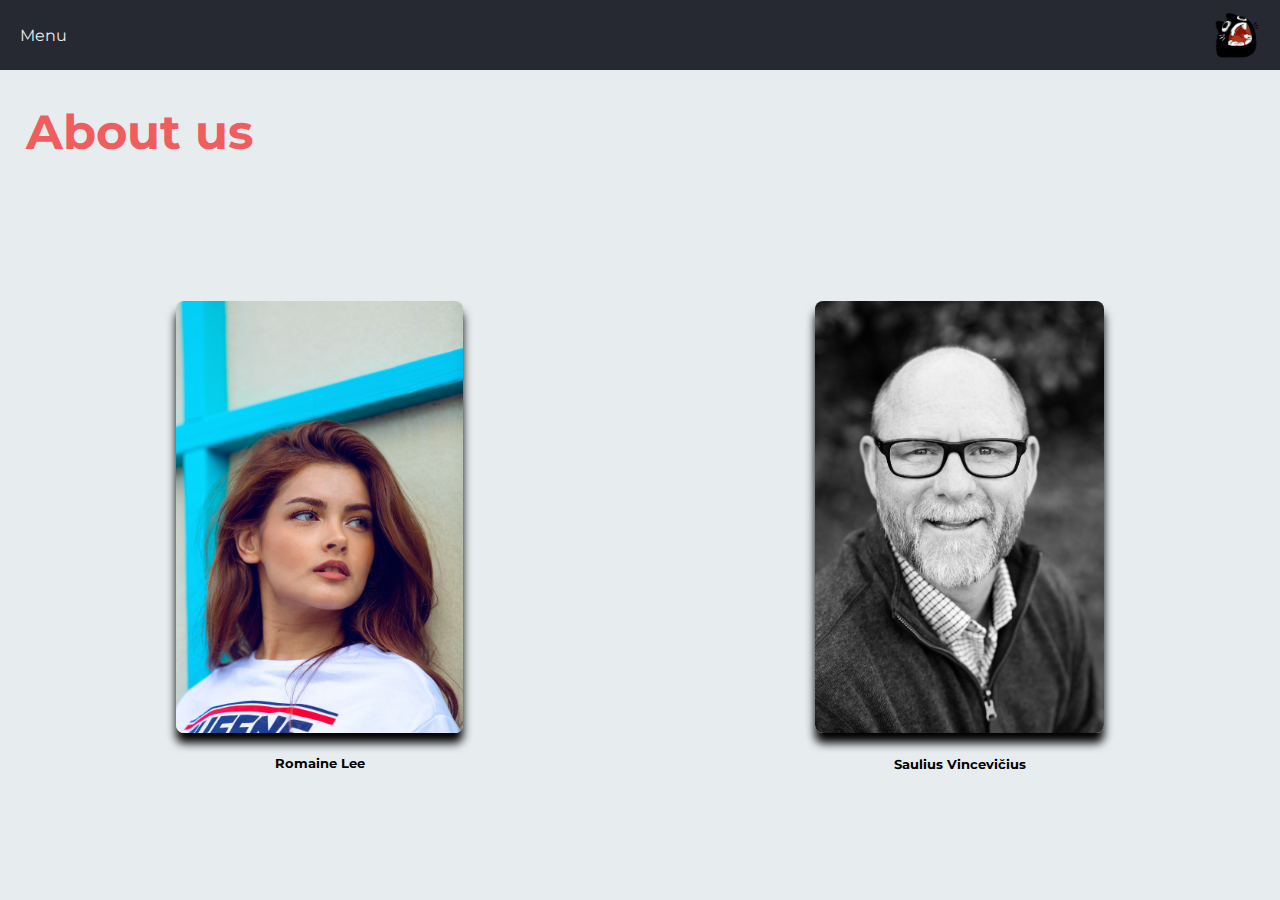
<file: docs/aboutus.html>
<!DOCTYPE html>
<html lang="en">
<head>
    <meta charset="UTF-8">
    <meta http-equiv="X-UA-Compatible" content="IE=edge">
    <meta name="viewport" content="width=device-width, initial-scale=1.0">
    <title>Screeming Cat Studio</title>

    <link
      href="https://fonts.googleapis.com/css?family=Montserrat&display=swap"
      rel="stylesheet"
    />

    <link rel="stylesheet" href="style.css">
</head>
<body>
    <section class="first-container-section">
        <nav class="navbar">
            <ul class="navbar-nav">
                <li class="nav-item has-dropdown">
                    
                    <a href="#">Menu</a>
                    <ul class="dropdown">
                        <li class="dropdown-item">
                            <a href="index.html">Back</a>
                        </li>

                        <li class="dropdown-item">
                            <a href="feature.html">Feutured work</a>
                        </li>
                        
                        <li class="dropdown-item">
                            <a href="#contact-us">Contact us</a>
                        </li>

                        <li class="dropdown-item">
                            <a href="#buisness-info">Buisness Info</a>
                        </li>
                    </ul>
                </li>
                <li><div class="logo"></div></li>
            </ul>
        </nav>

        <div class="about-us-div-parent">
            <div class="about-us-title-div">
                <h1 class="about-us-title">About us</h1>
            </div>

            <div class="about-us-lower-div">
                <div class="about-us-pic-div">
                    <img class="about-us-pic" src="Images/romain.jpg" alt="Woman portrait">
                    <h5>Romaine Lee</h5>
                </div>

                <div class="about-us-pic-div">
                    <img class="about-us-pic" src="Images/saulius.jpg" alt="Men portrait">
                    <h5>Saulius Vincevičius</h5>
                </div>
            </div>
        </div>
    </section>
</body>
</html>
</file>
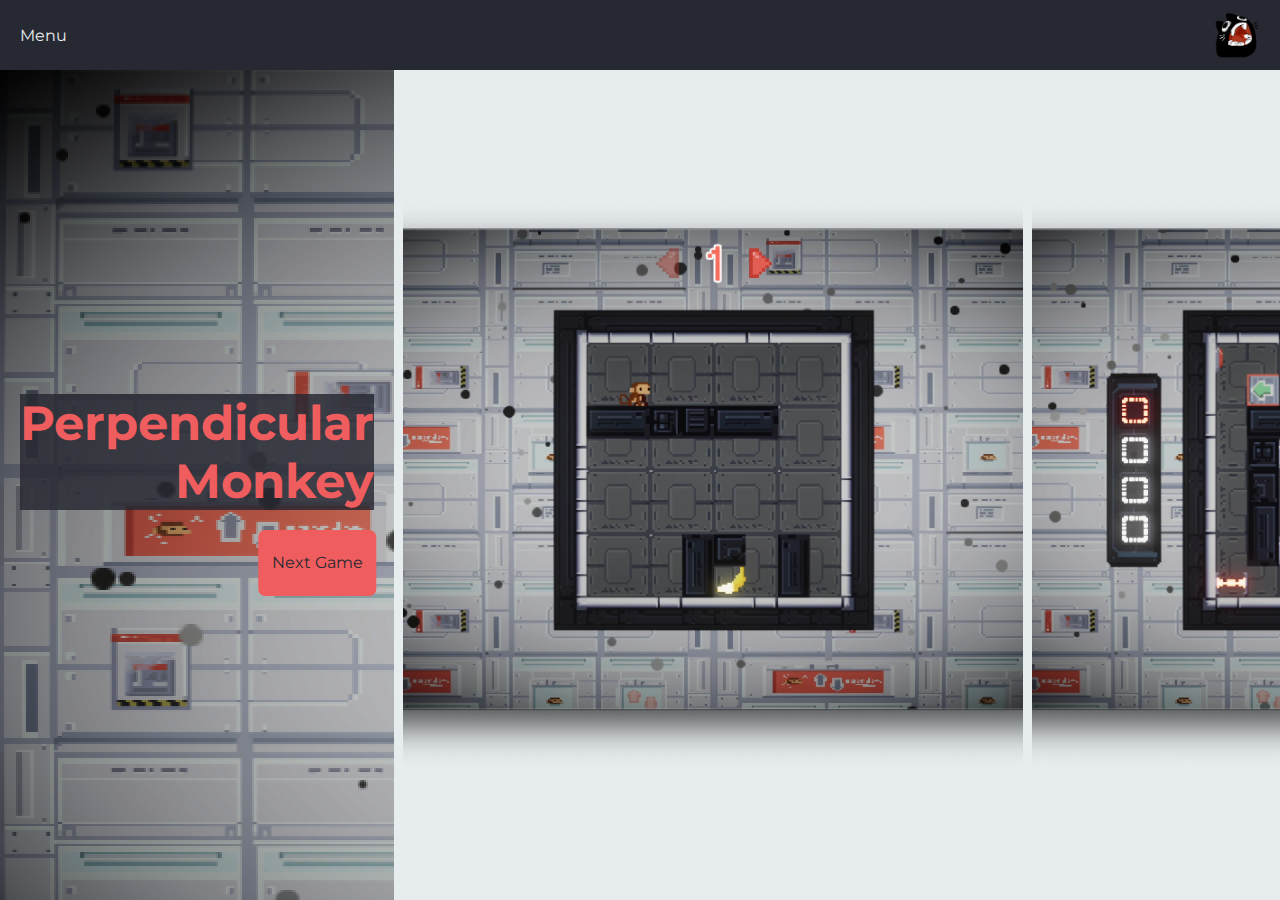
<file: docs/perpMonkey.html>
<!DOCTYPE html>
<html lang="en">
<head>
    <meta charset="UTF-8">
    <meta http-equiv="X-UA-Compatible" content="IE=edge">
    <meta name="viewport" content="width=device-width, initial-scale=1.0">
    <link rel="icon" href="Images/logo.png">
    <title>Screeming Cat Studio</title>

    <link
      href="https://fonts.googleapis.com/css?family=Montserrat&display=swap"
      rel="stylesheet"
    />

    <link rel="stylesheet" href="style.css">
</head>
<body>
    <main>
        <section class="first-container-section">
            <nav class="navbar">
                <ul class="navbar-nav">
                    <li class="nav-item has-dropdown">
                        
                        <a href="#">Menu</a>
                        <ul class="dropdown">
                            <li class="dropdown-item">
                                <a href="index.html">Back</a>
                            </li>

                            <li class="dropdown-item">
                                <a href="aboutus.html">Featured Work</a>
                            </li>
                            
                            <li class="dropdown-item">
                                <a href="index.html#contact-us">Contact us</a>
                            </li>

                            <li class="dropdown-item">
                                <a href="index.html#buisness-info">Buisness Info</a>
                            </li>
                        </ul>
                    </li>
                    <li><div class="logo"></div></li>
                </ul>
            </nav>

            <div class="feature-first-div">
                <div class="feature-left-div monkey-div">
                    <h1 class="feature-left-title">Perpendicular Monkey</h1>
                    <a class="box feature-next-button" href="neon.html">Next Game</a>
                </div>

                <div class="feature-right-div">
                    <img class="feature-right-images" src="Images/monkey1.png" alt="Perpendicular monkey ss">
                    <img class="feature-right-images" src="Images/monkey2.png" alt="Perpendicular monkey ss">
                    <img class="feature-right-images" src="Images/monkey3.png" alt="Perpendicular monkey ss">
                    <img class="feature-right-images" src="Images/monkey4.png" alt="Perpendicular monkey ss">
                </div>
            </div>
            
        </section>
    </main>
</body>
</html>
</file>
<file: docs/style.css>
:root
{
    font-size: 16px;
    font-family: 'Montserrat';
    
    --main-color: #272932;
    --main-color-warm: #353b4a;
    --main-contrast: #E7ECEF;
    --main-contrast-darker: #ccd2d7;
    --secondery-color:#0F7173;
    --third-color: #F05D5E;
    --forth-color:#D8A47F;
}

body
{
    height: 100vh;
    width: 100vw;
    margin: 0;
    padding: 0;
    background-color: var(--main-contrast);
    overflow: hidden;
}

.munu-icon
{
    width: 40px;
    height: 40px;

    background-image: url("Images/menuicon.png");
    background-size: 100%;
}

ul 
{
    margin: 0;
    padding: 0;
    list-style-type: none;
}

a 
{
    color: currentColor;
    text-decoration: none;
}

h1
{
    font-size: 3em;
    color: var(--third-color);
}

h3
{
    font-size: 1.5em;
}

h4
{
    font-size: 0.7em;
    margin: 0;
    padding: 0;
    text-decoration: underline;
}

p
{
    font-size: 1.4em;
}

.navbar
{
    width: 100%;
    height: 15vh;
    max-height: 70px;
    background: var(--main-color);
    color: var(--main-contrast);
}

.navbar-buttons-show
{
    display: flex;
}

.navbar-nav
{
    height: 100%;
    margin-left: 20px;
    margin-right: 20px;
    display: flex;
    align-items: center;
    justify-content: space-between;
    scroll-snap-align: start;
}

.navbar-buttons
{
    height: 100%;
    width: 100%;

    display: flex;
}

.navbar-button
{
    min-width: 120px;

    display: flex;
    align-items: center;
    justify-content: center;
}

.container 
{
    height: 100vh;
    width: 100vw;
    overflow: scroll;
    overflow-x: hidden;
    scroll-snap-type: y mandatory;
    scroll-behavior: smooth;
}

.container-section
{
    height: 100vh;
    width: 100vw;
    display: flex;
    justify-content: center;
    align-items: center;
    scroll-snap-align: start;
}

.first-container-section
{
    position: relative;
    height: 100vh;
    width: 100vw;
    display: flex;
    align-items: center;
    flex-direction: column;
    scroll-snap-align: start;
}

.first-container-div
{
    height: 92%;
    width: 100%;
    display: flex;
    justify-content: center;
    align-items: center;
}

.start-page-picture
{
    height: 100%;
    width: 100%;
    -webkit-filter: blur(8px);
    z-index: -1;
    filter: blur(8px);
    object-fit: cover;
    overflow: hidden;
}

.vert-space-around-center
{
    display: flex;
    flex-direction: column;

    align-items: center;
    justify-content: space-evenly;
}

.dropdown-open
{
    display: none;
}

@media (max-width: 600px) 
{
    .dropdown-open
    { display: inline-block;}
    
    .navbar-buttons-show
    {
        display: none;
    }
}

.dropdown
{
    position: absolute;
    width: 100vw;
    height: 92vh;
    z-index: -1;

    display: flex;
    flex-direction: column;
    align-items: top;

    top: 70px;
    left: 0px;
    right: 0px;

    background: var(--main-color);
    border-top: 2px solid var(--main-contrast);

    transition: opacity .15s ease-out;
}

.dropdown-button
{
    height: 10%;
    width: 100vw;
    background-color: var(--main-color);
}

.dropdown-button:nth-child(even) 
{
    background-color: var(--main-color-warm);
}

.has-dropdown:focus-within .dropdown
{
    opacity: 1;
    pointer-events: auto;
    z-index: 2;
}

@keyframes slide-in-from-top
{
    0% {transform: translateY(-10vh); opacity: 0;}
    100% {transform: translateY(0); opacity: 1;}
}

@keyframes slide-in-from-right
{
    0% {transform: translateX(-10vw); opacity: 0;}
    100% {transform: translateX(0); opacity: 1;}
}

.slide-from-top
{
    animation: 1s ease-out 0s 1 slide-in-from-top;
}

.slide-from-left
{
    animation: 1s ease-out 0s 1 slide-in-from-left;
}

.box
{
    position: absolute;
    width: 30%;
    height: 20%;
    background: var(--main-color);
    color: var(--main-contrast);
    display: flex;
    justify-content: center;
    align-items: center;
    text-align: center;
    font-size: 1em;
}

.logo
{
    background: url("Images/logo.png") no-repeat;
    background-size: 50px, 50px;
    height: 50px;
    width: 50px;
}

.logo:hover {
    background: url("Images/logo\ shut.png") no-repeat;
    background-size: 50px, 50px;
    height: 50px;
    width: 50px;
}

.about-studio-div
{
    display: flex;
    height: 100%;
    width: 100%;
    justify-content: space-between;
    align-items: center;
    background: var(--main-color);
    color: var(--main-contrast);
}

.about-studio-image-div
{
    height: 100%;
    width: 50%;
    display: flex;
    align-items: center;
    justify-content: center;
}

.about-studio-image
{
    height: 80%;
    width: 80%;
    border-radius: 15px;
}

.about-studio-text-div
{
    height: 100%;
    width: 50%;
    padding-left: 60px;
    padding-right: 60px;
    padding-top: 5%;
    font-size: 1vw;
}

.about-studio-paragraph
{
    text-align: justify;
}

#featured-work
{
    margin: 0;
}

.featured-work-div
{
    position: relative;
    height: 100vh;
    width: 100vw;
    display: flex;
    align-items: center;
    justify-content: center;
    background: var(--forth-color);
}

.featured-work-image
{
    width: 100%;
    height: 100%;
    -webkit-filter: blur(5px);
    filter: blur(5px);
    object-fit: cover;
    overflow: hidden;
}

.featured-button
{
    font-size: 1.5em;
    background: var(--main-color);
    border-radius: 8px;
    opacity: 0;

    transition: all 0.35s ease-out;
}

.featured-work-div:hover .featured-button
{
    opacity: 1;
}

.featured-button:hover
{
    border-radius: 30px;
    background: var(--secondery-color);
}

.featured-work-right-side
{
    width: 30%;
}

.contact-us-parent
{
    background: var(--main-color);
    animation-name: starAnimation;
    animation-duration: 0.8s;
    animation-iteration-count: infinite;
}

.contact-details-div
{
    height: 80%;
    width: 30%;
    padding: 2%;
    display: flex;
    align-items: top;
    justify-content: left;
    flex-direction: column;
    overflow-y: auto;
    row-gap: 1%;
    background: #5f707d;
    border-radius: 25px;

}

@keyframes starAnimation 
{
    0%{ background-image: url("Images/Stars/Stars2.png")}
    30%{ background-image: url("Images/Stars/Stars5.png")}
    60%{ background-image: url("Images/Stars/Stars1.png")}
    80%{ background-image: url("Images/Stars/Stars4.png")}
    100%{ background-image: url("Images/Stars/Stars3.png")}
}

.contact-us-title
{
    margin: 0;
    text-align: center;
    text-decoration: underline;
    color: var(--main-color);
}

.contact-send-div
{
    display: flex;
    height: 100%;
    align-items: center;
    justify-content: center;
}

.contact-button
{
    display: flex;
    position: relative;
    background: var(--main-color);
    height: 130%;
    transform: translateX(115%);
    margin-top: 2%;
    transition: all 0.35s ease-out;
}

.contact-button:hover
{
    background: #444653;
}

.contact-us-text-area
{
    width: 100%;
    padding: 6px 20px;
    margin: 8px 0;
    resize: none;
    display: inline-block;
    border: 1px solid #ccc;
    border-radius: 4px;
    box-sizing: border-box;
}

input[type=text], select
{
    width: 100%;
    padding: 6px 12px;
    margin: 8px 0;
    display: inline-block;
    border: 1px solid #ccc;
    border-radius: 4px;
    box-sizing: border-box;
}

#contact-us
{
    margin: 0;
}

.footer-information
{
    height: 100vh;
    width: 100vw;
    display: flex;
    scroll-snap-align: start;
    flex-direction: column;
    align-items: center;
    justify-content: center;
}

.footer-info-div
{
    margin-right: 20px;
    height: 100%;
    width: 100%;
}

.text-info-div
{
    display: flex;
    flex-direction: row;
    align-items: center;
    justify-content: center;
}

.footer-info-text
{
    margin-right: 30px;
    margin-left: 30px;
}

.google-map
{
    border: 0px;
    height: 100%;
    width: 100%;
}

.feature-first-div
{
    height: 100vh;
    width: 100vw;
    display: flex;
    justify-content: space-evenly;
}

.feature-left-div
{
    width: 33%;
    height: 100%;
    display: flex;
    align-items:flex-end;
    justify-content: center;
    flex-direction: column;
    background: var(--main-color-warm);
    background-image: url("Images/MonkeyPartciles/mPar1.png");
    animation-name: starAnimation;
    animation-duration: 0.8s;
    animation-iteration-count: infinite;
}

.monkey-div
{
    animation-name: monkeyAnimation;
}

.neon-div
{
    animation-name: neonAnimation;
    background-position: right -20% bottom 50%;
}

@keyframes monkeyAnimation 
{
    0%{ background-image: url("Images/MonkeyPartciles/mPar1.png")}
    50%{ background-image: url("Images/MonkeyPartciles/mPar3.png")}
    100%{ background-image: url("Images/MonkeyPartciles/mPar5.png")}
}

@keyframes monkeyAnimation 
{
    0%{ background-image: url("Images/MonkeyPartciles/mPar1.png")}
    50%{ background-image: url("Images/MonkeyPartciles/mPar3.png")}
    100%{ background-image: url("Images/MonkeyPartciles/mPar5.png")}
}

@keyframes neonAnimation 
{
    0%{ background-image: url("Images/Neon/neonPart1.png")}
    50%{ background-image: url("Images/Neon/neonPart2.png")}
    100%{ background-image: url("Images/Neon/neonPart3.png")}
}

.feature-next-button
{
    display: flex;
    position: relative;
    background: var(--third-color);
    color: var(--main-color);
    height: 8%;
    transform: translateX(-15%);
    transition: all 0.35s ease-out;
    border-radius: 7px;
}

.feature-next-button:hover
{
    background: #ee5959;
}

.feature-left-title
{
    text-align: right;
    margin: 20px;
    background: #272932d6;;
}

.feature-right-div
{
    display: flex;
    width: 100%;
    height: 100%;
    align-items: center;
    background: var(--main-contrast);
    overflow: auto;
}

.feature-right-images
{
    width: 70%;
    height: 70%;
    padding-left: 1%;
    object-fit: cover;
    min-width: 70%;
    transition: transform .3s ease-out;
}

.feature-right-images:hover
{
    transform: translate(0, -10px);
}

.feature-right-images:last-child
{
    padding-right: 1%;
}

.about-us-div-parent
{
    height: 100vh;
    width: 100vw;
    display: flex;
    flex-direction: column;
}

.about-us-title-div
{
    display: flex;
    align-items: center;
    height: 15%;
    background-color: var(--main-contrast)
}

.about-us-lower-div
{
    display: flex;
    justify-content: space-around;
    align-items: center;
    height: 85%;
    background-color: var(--main-contrast);
}

.about-us-pic-div
{
    display: flex;
    flex-direction: column;
    align-items: center;
}

.about-us-title
{
    margin: 0;
    padding: 0;
    margin-left: 2%;
}

.about-us-pic
{
    width: 45%;
    border-radius: 8px;
    box-shadow: 0px 10px 10px;
    transition: transform .3s ease-out;
}

.about-us-pic:hover
{
    transform: translate(0, -10px);
}
</file>
